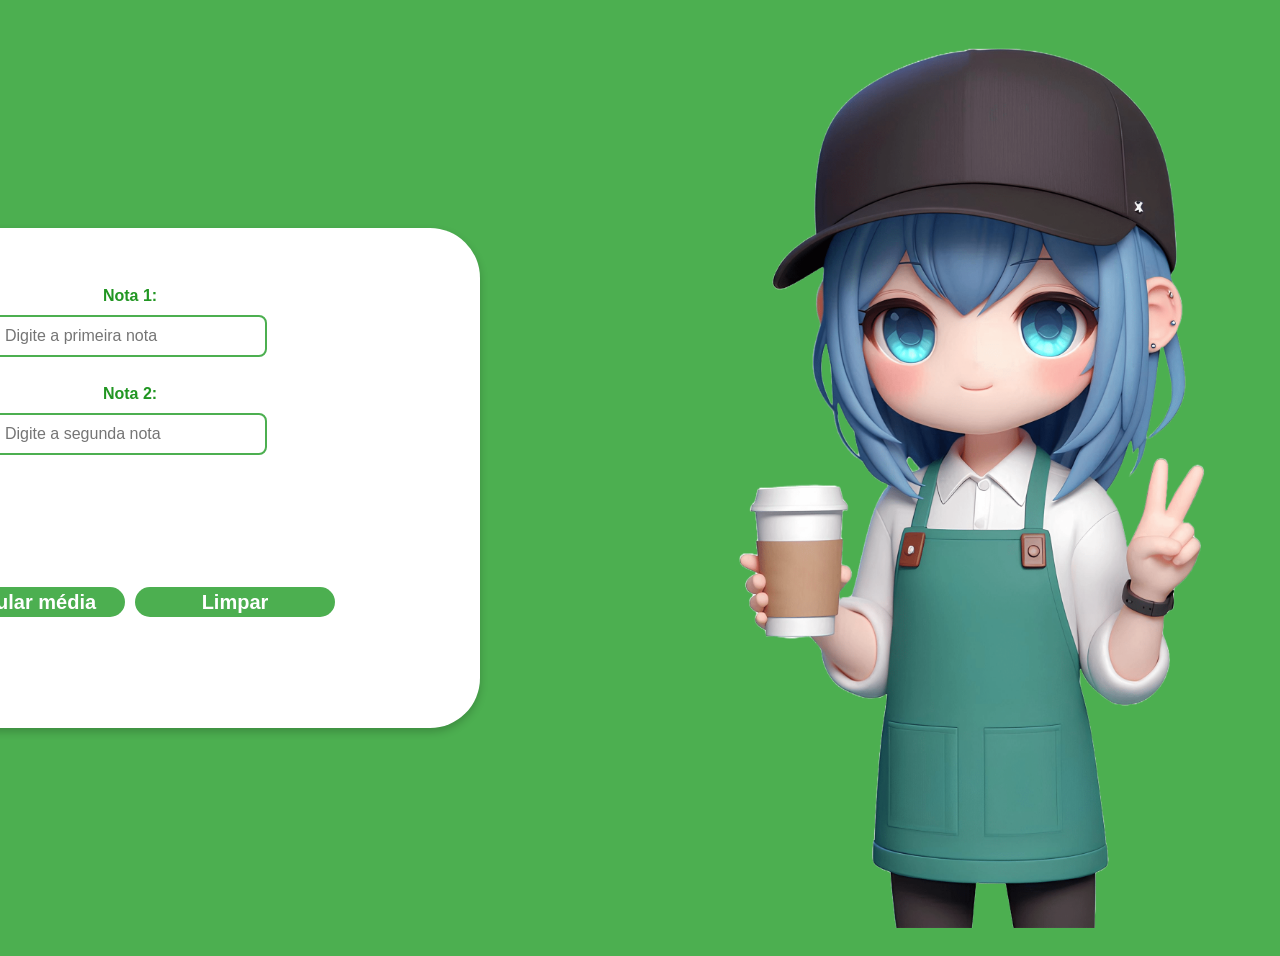
<file: index.html>
<!DOCTYPE html>
<html lang="pt-BR">
<head>
    <meta charset="UTF-8">
    <meta name="viewport" content="width=device-width, initial-scale=1.0">
    <link rel="stylesheet" href="css/inicio.css">
    <title>Calculadora de notas</title>
</head>
<body>
      <div class="container">
        <div class="card">

  <label for="nota1">Nota 1:</label>
        <input id="nota1" type="number" step="any" placeholder="Digite a primeira nota">
        <br>

        
        <label for="nota2">Nota 2:</label>
        <input id="nota2" type="number" step="any" placeholder="Digite a segunda nota">
            <p id="nina" class="ni"></p>
            <br>
               <p class="mid" id="nano"></p>
               <!--estudar essa parte1-->
        <div style="display:flex;gap:10px;align-items:center;">
          <!--estudar essa parte1-->
        <button class="bit alterar" type="button" onclick="clicarButton()">Calcular média</button>
        <!-- estudar essa parte2-->
        <button class="bit alterar" type="button" onclick="clearFields()">Limpar</button>
        <!--estudar essa parte2-->
        </div>
        <p id="nana" class="mid"></p>
        </div>
       
      </div>
      <img class="img" src="img/grill.png" alt="">
      <br>
  

    
  <script src="js/inicio.js"></script>
</body>
</html>
</file>
<file: css/inicio.css>
body{
    background-color: rgb(76, 175, 80);
    overflow: hidden;
    display: flex;
    justify-content: center;
    align-items: center;
    gap: 50px;
    padding: 20px;
    min-height: 100vh;
}







.container{
    width: 700px;
    height: 500px;
    background-color: rgb(255, 255, 255);
    display: flex;
    align-items: center;
    justify-content: center;
    border-radius: 50px;
    flex-shrink: 0;
    box-shadow: 0 4px 8px rgba(0, 0, 0, 0.2);
}



.card{
  display: flex;
     flex-direction: column;
  align-items: center;
   font-family: 'Segoe UI', Tahoma, Geneva, Verdana, sans-serif;
  
}

.bit{
    border-radius: 50px;
    position: relative;
    font-size: 20px;
    width: 200px;
    height: 30px;
    background-color: rgb(76, 175, 80);
    color: white;
    border: none;
    cursor: pointer;
    font-weight: bold;
}

.mid,.ni{
    min-height: 20px;
    text-align: center;
    color: rgb(33, 150, 34);
    font-weight: bold;
}

input[type="number"]{
    width: 250px;
    padding: 10px;
    margin: 10px 0;
    border: 2px solid rgb(76, 175, 80);
    border-radius: 8px;
    font-size: 16px;
    background-color: white;
    color: rgb(33, 150, 34);
}

input[type="number"]:focus{
    outline: none;
    box-shadow: 0 0 5px rgba(76, 175, 80, 0.5);
}

label{
    color: rgb(33, 150, 34);
    font-weight: bold;
    font-size: 16px;
}
.img{
  
    width: 900px;
    height: auto;
    flex-shrink: 0;
    margin-left: auto;
    margin-right: 20px;
}


.alterar{
    animation: alterar 1s ease-in-out infinite alternate;
}


@keyframes alterar{
    0%{
       transform: scale(1);
        color: rgb(173, 207, 181);
    }
    50%{
        transform: scale(1.1);
        
        color: rgb(0, 0, 0);
    background-color: rgb(206, 205, 205);}
    100%{     
        transform: scale(1);
           background-color: rgb(9, 179, 79);
        }
}

@media (max-width: 768px) {
  body {
    flex-direction: column;
    gap: 20px;
    padding: 10px;
  }

  .container {
    width: 100%;
    height: auto;
    min-height: 0;
    padding: 20px;
  }

  .img {
    width: 100%;
    max-width: 400px;
    margin: 0;
  }

  .bit {
    width: 100%;
    text-shadow: 2px 2px 2px rgba(255, 255, 255, 0.3);
    font-size: 15px;
  }

  input[type="number"] {
    width: 100%;
  }
}
</file>
